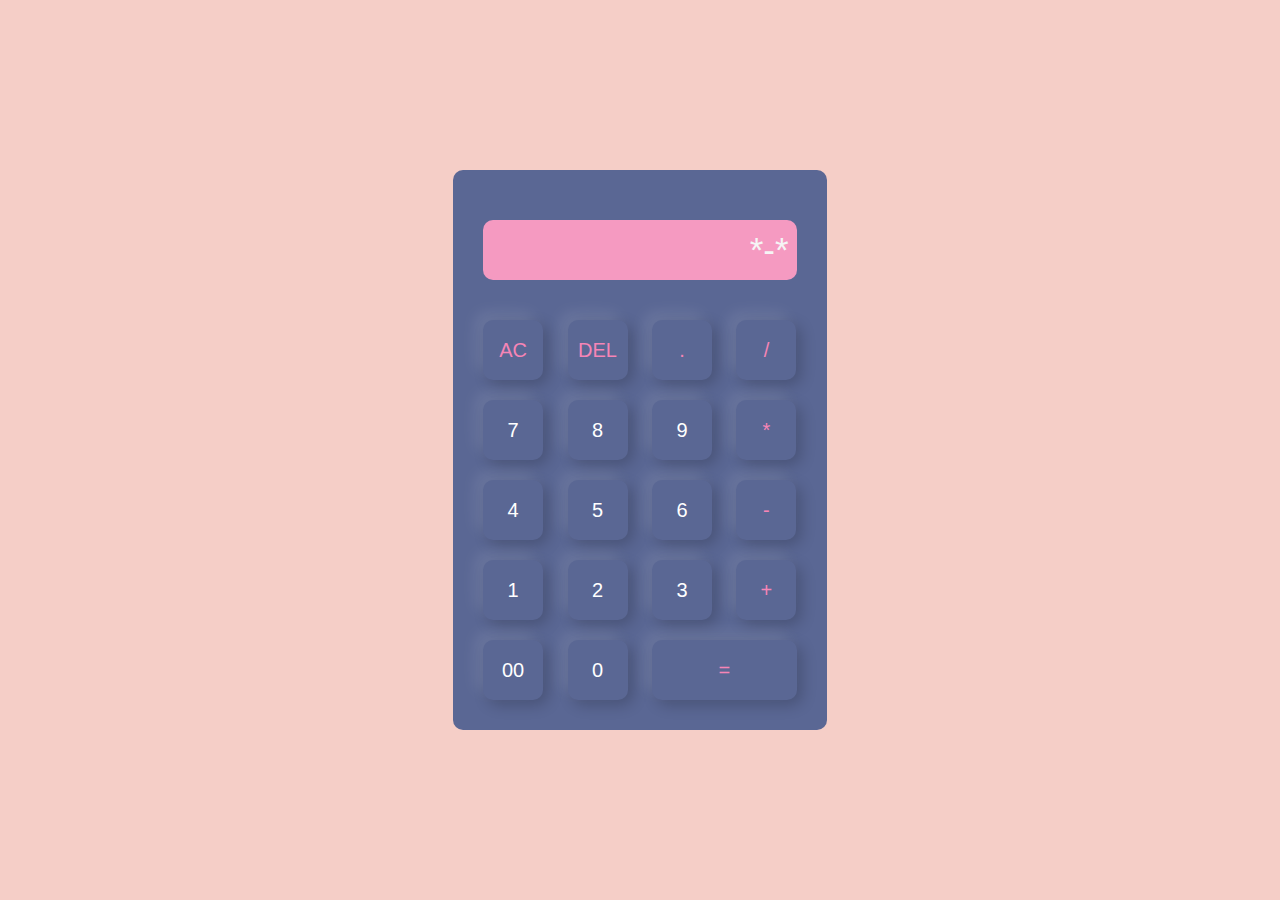
<file: index.html>
<!DOCTYPE html>
<html>
  <head>
    <meta name ="viewport" content="width=device-width, intial-scale=1.0">
    <title>Calculator App</title>
    <link rel="stylesheet" href="styles.css">
  </head>
  <body>
    <div class="container">
      <div class="calculator">
        <form>
          <div class="display">
            <input type="text" name="display" placeholder="*-*" readonly class="textbox">
          </div>
          <div>
            <input type="button" value="AC" onclick="display.value =''" class="operator button"> 
            <input type="button" value="DEL" onclick="display.value =display.value.toString().slice(0,-1)" class="operator">
            <input type="button" value="." onclick="display.value +='.'" class="operator">
            <input type="button" value="/" onclick="display.value +='/'" class="operator">
          </div>
          <div>
            <input type="button" value="7" onclick="display.value +='7'">
            <input type="button" value="8" onclick="display.value +='8'">
            <input type="button" value="9" onclick="display.value +='9'">
            <input type="button" value="*" onclick="display.value +='*'" class="operator">
          </div>
          <div>
            <input type="button" value="4" onclick="display.value +='4'">
            <input type="button" value="5" onclick="display.value +='5'">
            <input type="button" value="6" onclick="display.value +='6'">
            <input type="button" value="-" onclick="display.value +='-'" class="operator">
          </div>
          <div>
            <input type="button" value="1" onclick="display.value +='1'">
            <input type="button" value="2" onclick="display.value +='2'">
            <input type="button" value="3" onclick="display.value +='3'">
            <input type="button" value="+" onclick="display.value +='+'" class="operator">
          </div>
          <div>
            <input type="button" value="00" onclick="display.value +='00'">
            <input type="button" value="0" onclick="display.value +='0'">
            <input type="button" value="=" onclick="display.value =eval(display.value)" class="equal operator">
          </div>
        </form>
      </div>
    </div>
  </body>
</html>
</file>
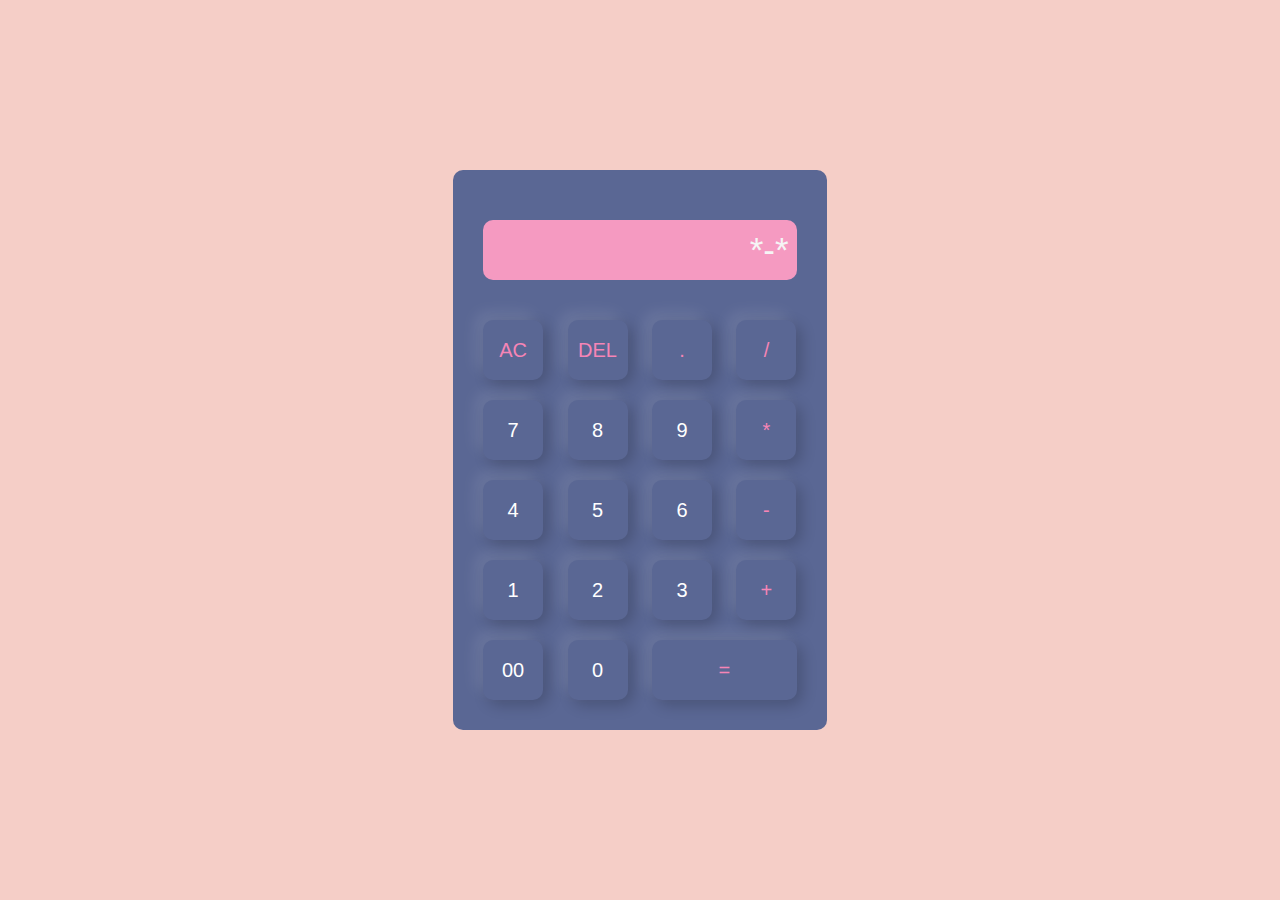
<file: calc.html>
<!DOCTYPE html>
<html>
  <head>
    <meta name ="viewport" content="width=device-width, intial-scale=1.0">
    <title>Calculator App</title>
    <link rel="stylesheet" href="styles.css">
  </head>
  <body>
    <div class="container">
      <div class="calculator">
        <form>
          <div class="display">
            <input type="text" name="display" placeholder="*-*" readonly class="textbox">
          </div>
          <div>
            <input type="button" value="AC" onclick="display.value =''" class="operator button"> 
            <input type="button" value="DEL" onclick="display.value =display.value.toString().slice(0,-1)" class="operator">
            <input type="button" value="." onclick="display.value +='.'" class="operator">
            <input type="button" value="/" onclick="display.value +='/'" class="operator">
          </div>
          <div>
            <input type="button" value="7" onclick="display.value +='7'">
            <input type="button" value="8" onclick="display.value +='8'">
            <input type="button" value="9" onclick="display.value +='9'">
            <input type="button" value="*" onclick="display.value +='*'" class="operator">
          </div>
          <div>
            <input type="button" value="4" onclick="display.value +='4'">
            <input type="button" value="5" onclick="display.value +='5'">
            <input type="button" value="6" onclick="display.value +='6'">
            <input type="button" value="-" onclick="display.value +='-'" class="operator">
          </div>
          <div>
            <input type="button" value="1" onclick="display.value +='1'">
            <input type="button" value="2" onclick="display.value +='2'">
            <input type="button" value="3" onclick="display.value +='3'">
            <input type="button" value="+" onclick="display.value +='+'" class="operator">
          </div>
          <div>
            <input type="button" value="00" onclick="display.value +='00'">
            <input type="button" value="0" onclick="display.value +='0'">
            <input type="button" value="=" onclick="display.value =eval(display.value)" class="equal operator">
          </div>
        </form>
      </div>
    </div>
  </body>
</html>
</file>
<file: styles.css>
*{
  margin: 0;
  padding: 0;
  font-family: 'Poppins',sans-serif;
  box-sizing: border-box;
}

.container{
  width: 100%;
  height: 100vh;
  background: #f5cec7;
  display: flex;
  align-items: center;
  justify-content: center;
}
.calculator{
  background: #5a6794;
  padding: 20px;
  border-radius: 10px;
}
.calculator form input{
  border: 0;
  outline: 0;
  width: 60px;
  height: 60px;
  border-radius: 10px;
  box-shadow: -8px -8px 15px rgba(255,255,255,0.1),5px 5px 15px rgba(0,0,0,0.2);
  background: transparent;
  font-size: 20px;
  color: #fff;
  cursor: pointer;
  margin: 10px;
}
form .display{
  display: flex;
  justify-content: flex-end;
  margin: 20px 0;
}
form .display input{
  text-align: right;
  flex: 1;
  font-size: 35px;
  box-shadow: none;
}
form input.equal{
  width: 145px;
}
form input.operator{
  color: #f685b6;
}
form input.textbox{
  border: 0;
  outline: 0;
  width: 300px;
  height: 60px;
  border-radius: 10px;
  background: #f59ac1;
  color: #fff;
  cursor: default;
  margin: 10px;
  padding: 2.5%;
}
::placeholder{
  color: whitesmoke;
}
</file>
